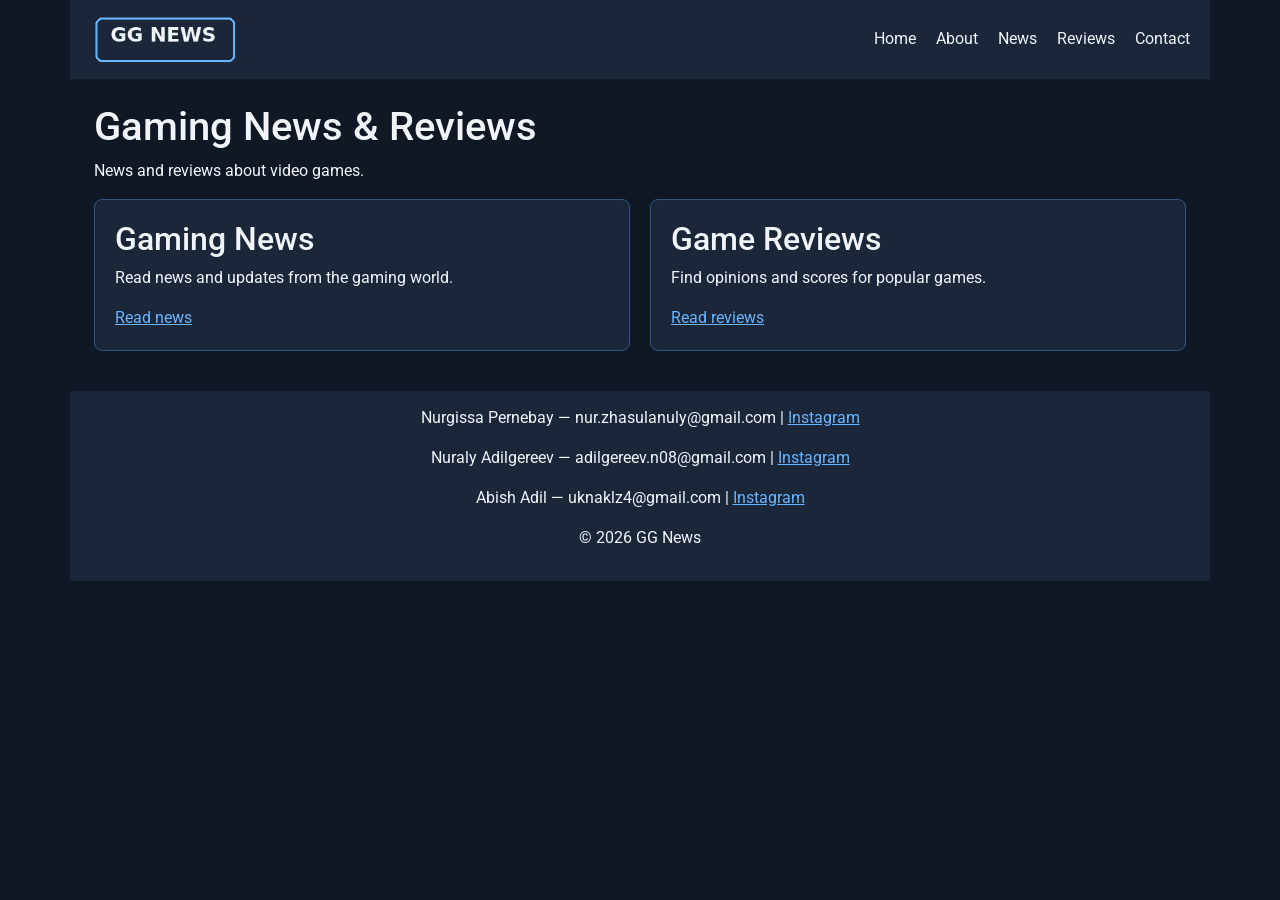
<file: index.html>
<!DOCTYPE html>
<html lang="en">
<head>
    <meta charset="UTF-8">
    <meta name="viewport" content="width=device-width, initial-scale=1.0">
    <title>Home - GG News</title>
    <link rel="stylesheet" href="https://cdn.jsdelivr.net/npm/bootstrap@5.3.6/dist/css/bootstrap.css">
    <link href="https://fonts.googleapis.com/css2?family=Roboto:wght@400;700&display=swap" rel="stylesheet">
    <link rel="stylesheet" href="css/style.css">
</head>
<body>
    <header class="container bar">
        <img class="logo" src="images/logo.png" alt="GG News logo">
        <nav class="menu">
            <a href="index.html">Home</a>
            <a href="about.html">About</a>
            <a href="news.html">News</a>
            <a href="reviews.html">Reviews</a>
            <a href="contact.html">Contact</a>
        </nav>
    </header>
    <main class="container p-4">
        <h1>Gaming News &amp; Reviews</h1>
        <p>News and reviews about video games.</p>
        <div class="grid">
            <div class="card">
                <h2>Gaming News</h2>
                <p>Read news and updates from the gaming world.</p>
                <a href="news.html">Read news</a>
            </div>
            <div class="card">
                <h2>Game Reviews</h2>
                <p>Find opinions and scores for popular games.</p>
                <a href="reviews.html">Read reviews</a>
            </div>
        </div>
    </main>
    <footer class="container foot text-center mt-3">
        <p>Nurgissa Pernebay — nur.zhasulanuly@gmail.com | <a href="https://www.instagram.com/nurgissa_pernebay/">Instagram</a></p>
        <p>Nuraly Adilgereev — adilgereev.n08@gmail.com | <a href="https://www.instagram.com/adilgereeev_/">Instagram</a></p>
        <p>Abish Adil — uknaklz4@gmail.com | <a href="https://www.instagram.com/epespsycho/">Instagram</a></p>
        <p>© 2026 GG News</p>
    </footer>
</body>
</html>
</file>
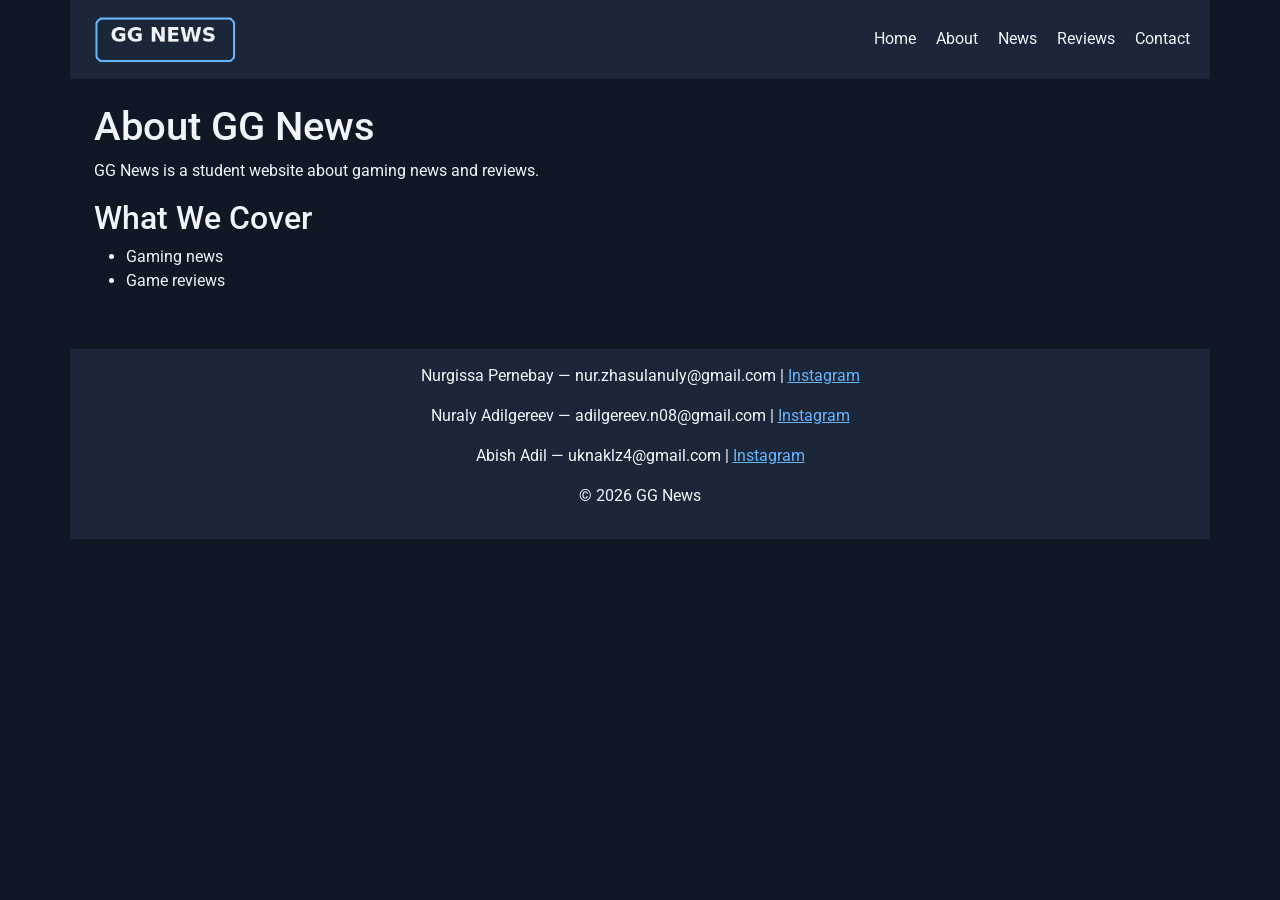
<file: about.html>
<!DOCTYPE html>
<html lang="en">
<head>
    <meta charset="UTF-8">
    <meta name="viewport" content="width=device-width, initial-scale=1.0">
    <title>About - GG News</title>
    <link rel="stylesheet" href="https://cdn.jsdelivr.net/npm/bootstrap@5.3.6/dist/css/bootstrap.css">
    <link href="https://fonts.googleapis.com/css2?family=Roboto:wght@400;700&display=swap" rel="stylesheet">
    <link rel="stylesheet" href="css/style.css">
</head>
<body>
    <header class="container bar">
        <img class="logo" src="images/logo.png" alt="GG News logo">
        <nav class="menu">
            <a href="index.html">Home</a>
            <a href="about.html">About</a>
            <a href="news.html">News</a>
            <a href="reviews.html">Reviews</a>
            <a href="contact.html">Contact</a>
        </nav>
    </header>
    <main class="container p-4">
        <h1>About GG News</h1>
        <p>GG News is a student website about gaming news and reviews.</p>
        <h2>What We Cover</h2>
        <ul>
            <li>Gaming news</li>
            <li>Game reviews</li>
        </ul>
    </main>
    <footer class="container foot text-center mt-3">
        <p>Nurgissa Pernebay — nur.zhasulanuly@gmail.com | <a href="https://www.instagram.com/nurgissa_pernebay/">Instagram</a></p>
        <p>Nuraly Adilgereev — adilgereev.n08@gmail.com | <a href="https://www.instagram.com/adilgereeev_/">Instagram</a></p>
        <p>Abish Adil — uknaklz4@gmail.com | <a href="https://www.instagram.com/epespsycho/">Instagram</a></p>
        <p>© 2026 GG News</p>
    </footer>
</body>
</html>
</file>
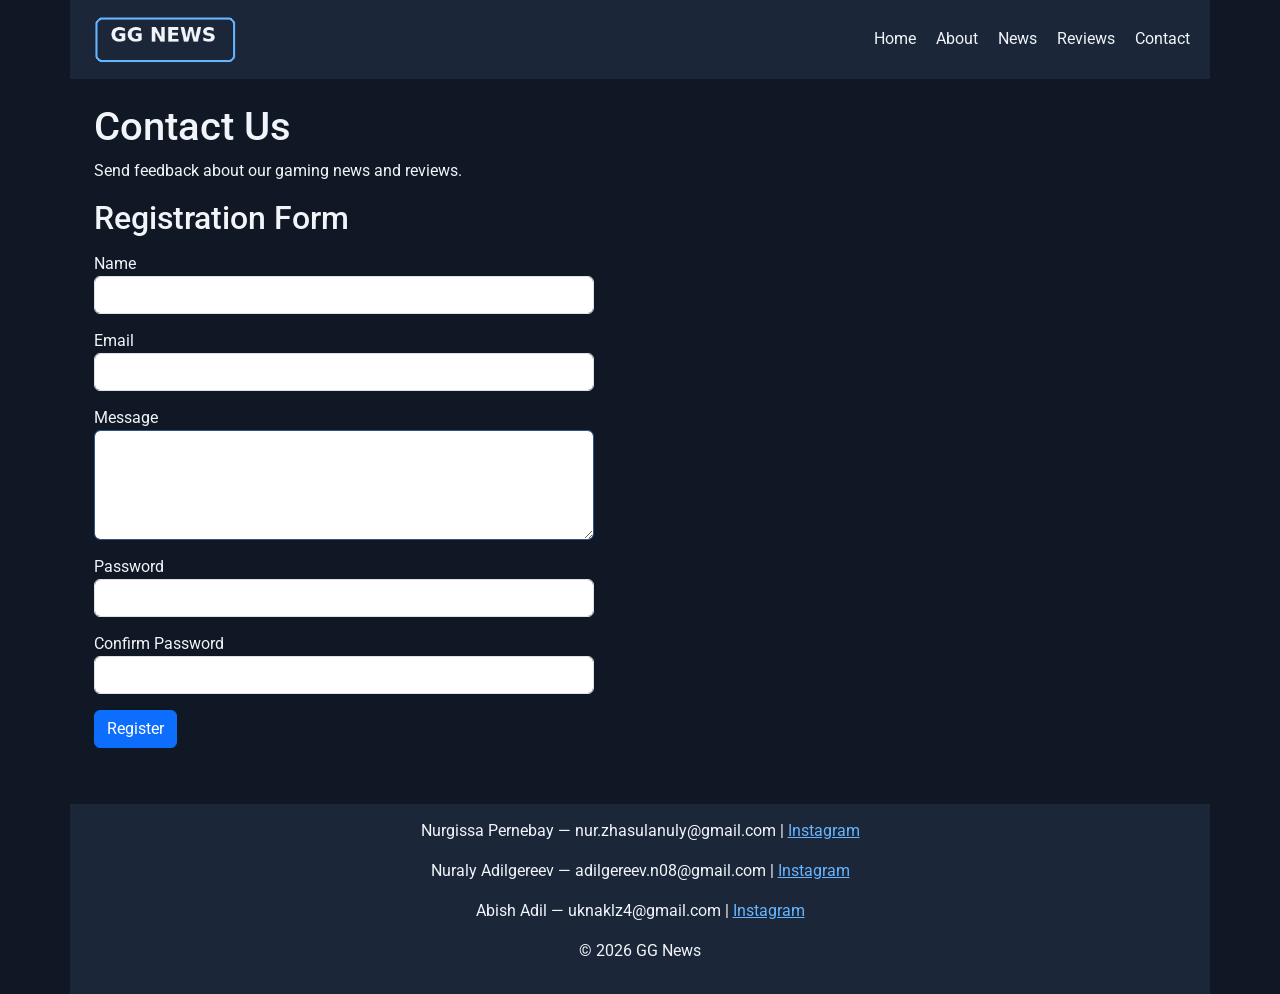
<file: contact.html>
<!DOCTYPE html>
<html lang="en">
<head>
    <meta charset="UTF-8">
    <meta name="viewport" content="width=device-width, initial-scale=1.0">
    <title>Contact - GG News</title>
    <link rel="stylesheet" href="https://cdn.jsdelivr.net/npm/bootstrap@5.3.6/dist/css/bootstrap.css">
    <link href="https://fonts.googleapis.com/css2?family=Roboto:wght@400;700&display=swap" rel="stylesheet">
    <link rel="stylesheet" href="css/style.css">
</head>
<body>
    <header class="container bar">
        <img class="logo" src="images/logo.png" alt="GG News logo">
        <nav class="menu">
            <a href="index.html">Home</a>
            <a href="about.html">About</a>
            <a href="news.html">News</a>
            <a href="reviews.html">Reviews</a>
            <a href="contact.html">Contact</a>
        </nav>
    </header>
    <main class="container p-4">
        <h1>Contact Us</h1>
        <p>Send feedback about our gaming news and reviews.</p>
        <h2>Registration Form</h2>
        <form class="form" id="registerForm" novalidate>
            <label for="name">Name</label>
            <input class="form-control" type="text" id="name" required>
            <small id="nameFeedback" class="d-block"></small>
            <label for="email">Email</label>
            <input class="form-control" type="email" id="email" required>
            <small id="emailFeedback" class="d-block"></small>
            <label for="message">Message</label>
            <textarea class="form-control" id="message" rows="4" required></textarea>
            <small id="messageFeedback" class="d-block"></small>
            <label for="password">Password</label>
            <input class="form-control" type="password" id="password" required>
            <small id="passwordFeedback" class="d-block"></small>
            <small id="strength" class="d-block"></small>
            <label for="confirmPassword">Confirm Password</label>
            <input class="form-control" type="password" id="confirmPassword" required>
            <small id="confirmPasswordFeedback" class="d-block"></small>
            <button class="btn btn-primary mt-3" type="submit">Register</button>
            <p id="formStatus" class="mt-2"></p>
        </form>
    </main>
    <footer class="container foot text-center mt-3">
        <p>Nurgissa Pernebay — nur.zhasulanuly@gmail.com | <a href="https://www.instagram.com/nurgissa_pernebay/">Instagram</a></p>
        <p>Nuraly Adilgereev — adilgereev.n08@gmail.com | <a href="https://www.instagram.com/adilgereeev_/">Instagram</a></p>
        <p>Abish Adil — uknaklz4@gmail.com | <a href="https://www.instagram.com/epespsycho/">Instagram</a></p>
        <p>© 2026 GG News</p>
    </footer>
    <script src="https://code.jquery.com/jquery-3.7.1.js"></script>
    <script src="js/script.js"></script>
</body>
</html>
</file>
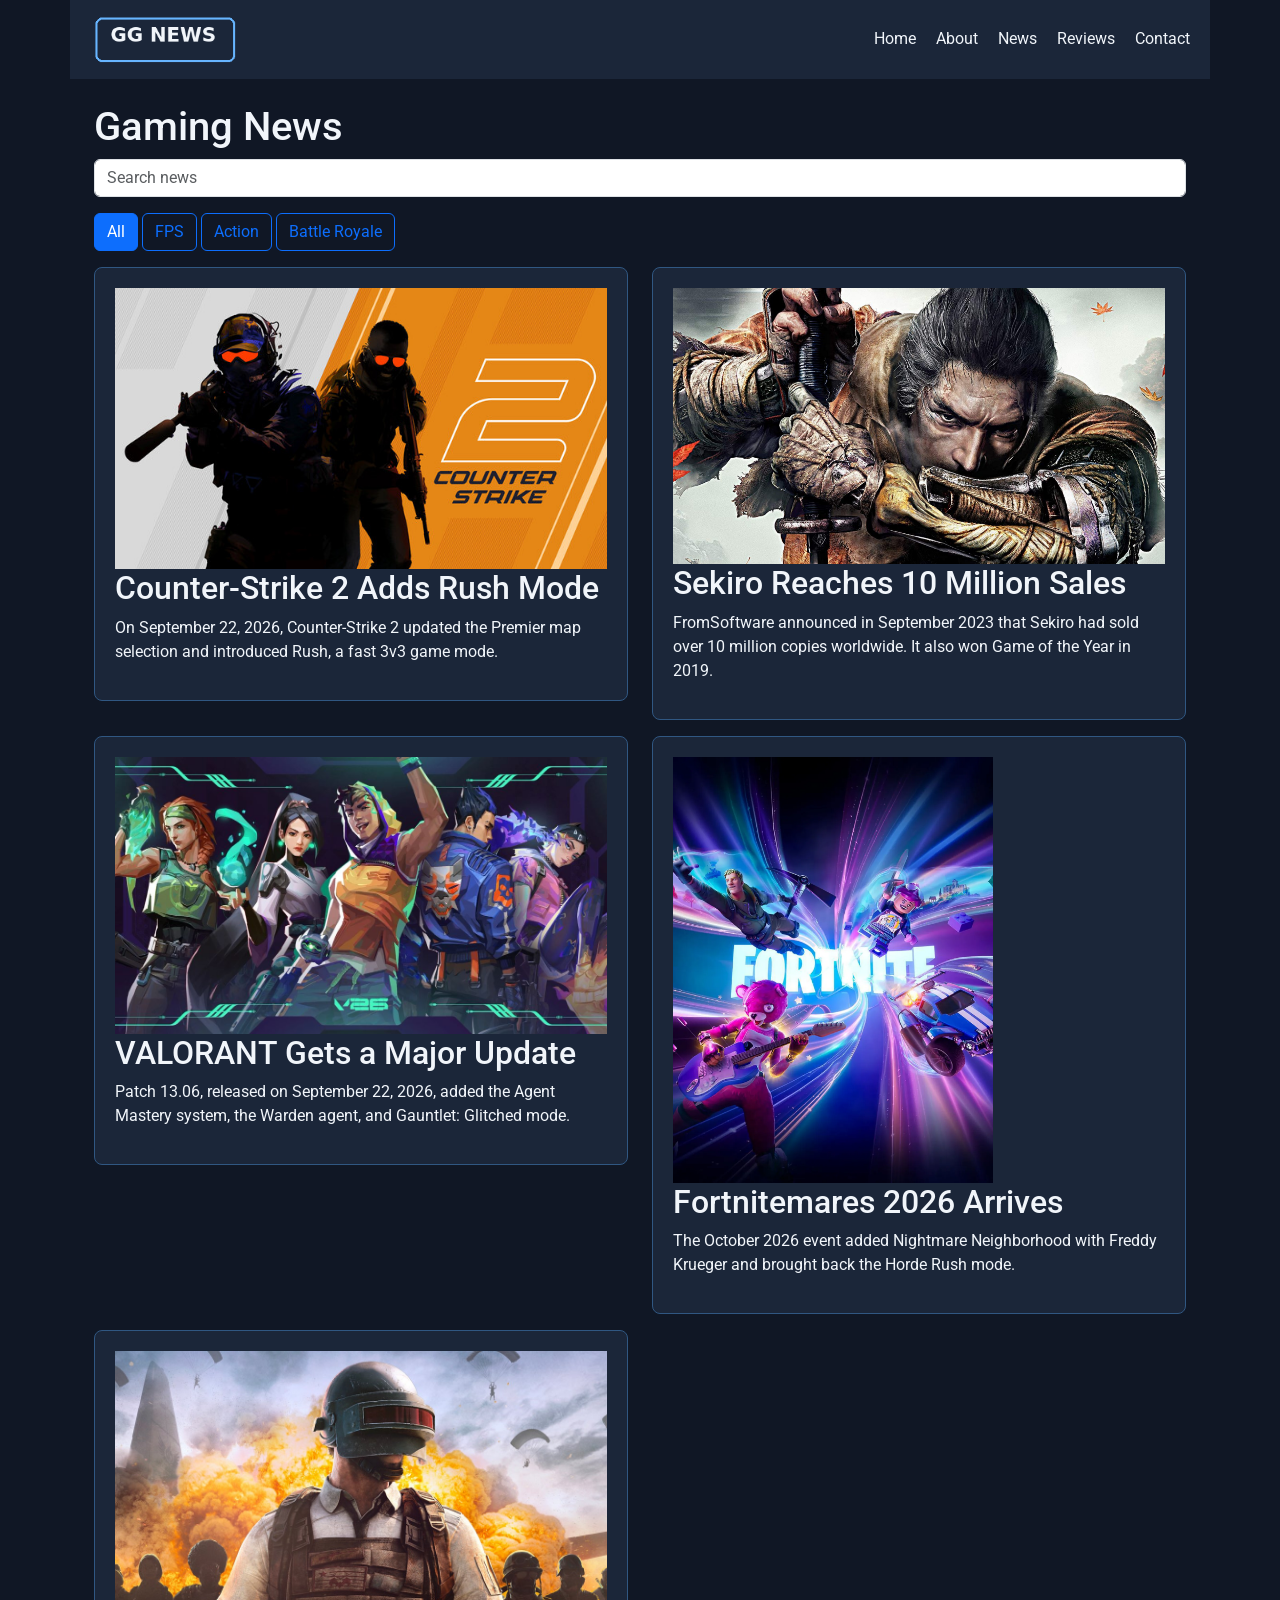
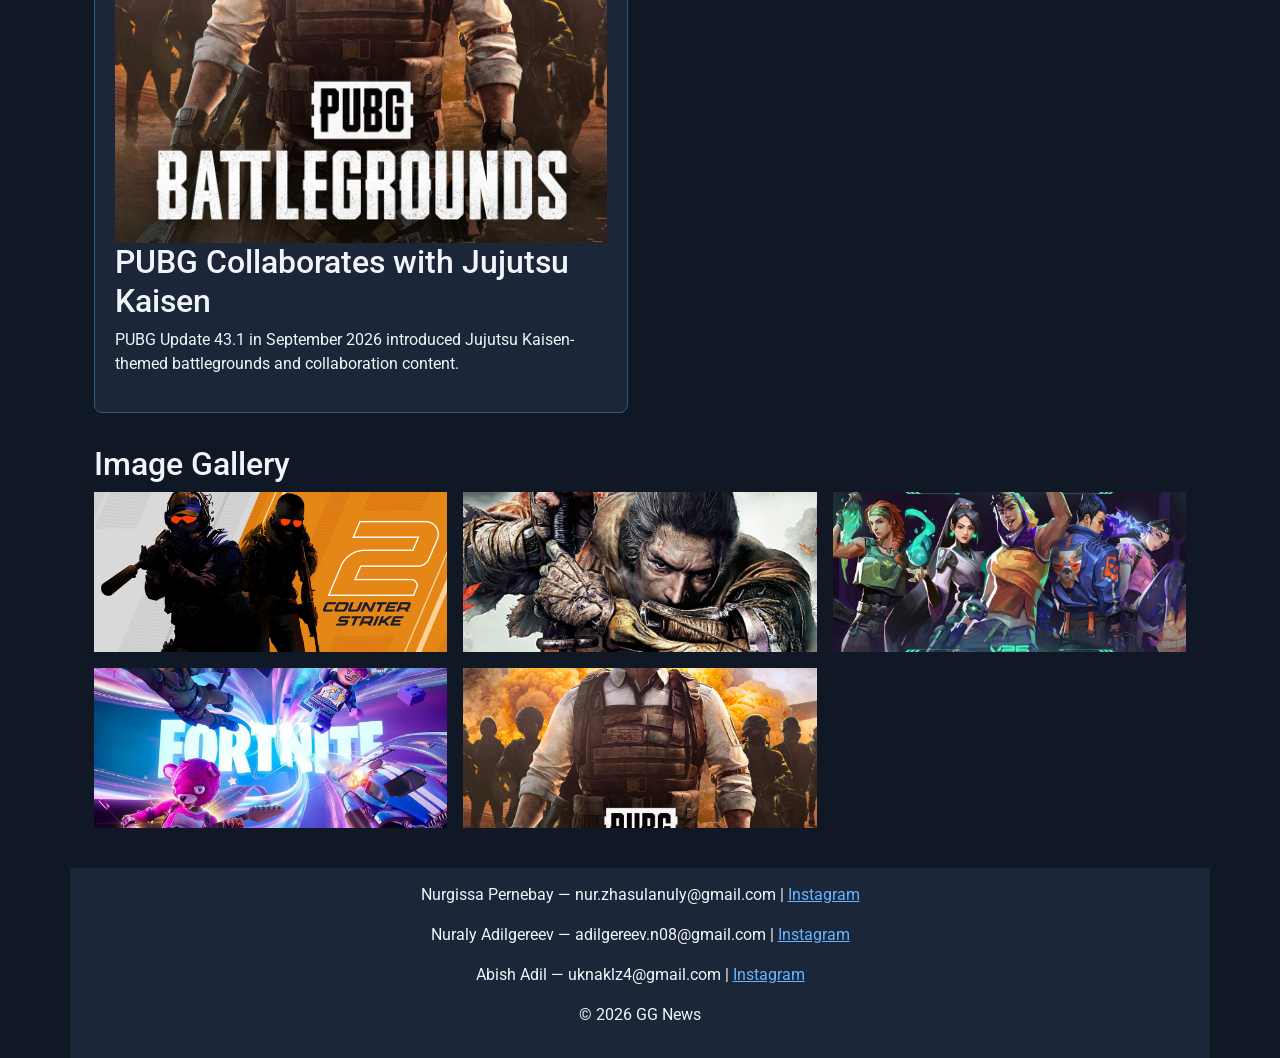
<file: news.html>
<!DOCTYPE html>
<html lang="en">
<head>
    <meta charset="UTF-8">
    <meta name="viewport" content="width=device-width, initial-scale=1.0">
    <title>News - GG News</title>
    <link rel="stylesheet" href="https://cdn.jsdelivr.net/npm/bootstrap@5.3.6/dist/css/bootstrap.css">
    <link href="https://fonts.googleapis.com/css2?family=Roboto:wght@400;700&display=swap" rel="stylesheet">
    <link rel="stylesheet" href="css/style.css">
</head>
<body>
    <header class="container bar">
        <img class="logo" src="images/logo.png" alt="GG News logo">
        <nav class="menu">
            <a href="index.html">Home</a>
            <a href="about.html">About</a>
            <a href="news.html">News</a>
            <a href="reviews.html">Reviews</a>
            <a href="contact.html">Contact</a>
        </nav>
    </header>
    <main class="container p-4">
        <h1>Gaming News</h1>
        <input id="search" class="form-control mb-3" type="search" placeholder="Search news" aria-label="Search news">
        <div class="mb-3">
            <button class="btn btn-primary category-btn" data-category="all">All</button>
            <button class="btn btn-outline-primary category-btn" data-category="fps">FPS</button>
            <button class="btn btn-outline-primary category-btn" data-category="action">Action</button>
            <button class="btn btn-outline-primary category-btn" data-category="battle">Battle Royale</button>
        </div>
        <div class="row">
            <div class="col-12 col-md-6 mb-3 news-item" data-category="fps">
                <div class="card">
                    <img class="pic" src="images/cs2.png" alt="Counter-Strike 2">
                    <h2>Counter-Strike 2 Adds Rush Mode</h2>
                    <p>On September 22, 2026, Counter-Strike 2 updated the Premier map selection and introduced Rush, a fast 3v3 game mode.</p>
                </div>
            </div>
            <div class="col-12 col-md-6 mb-3 news-item" data-category="action">
                <div class="card">
                    <img class="pic" src="images/sekiro.png" alt="Sekiro: Shadows Die Twice" loading="lazy">
                    <h2>Sekiro Reaches 10 Million Sales</h2>
                    <p>FromSoftware announced in September 2023 that Sekiro had sold over 10 million copies worldwide. It also won Game of the Year in 2019.</p>
                </div>
            </div>
            <div class="col-12 col-md-6 mb-3 news-item" data-category="fps">
                <div class="card">
                    <img class="pic" src="images/valorant.png" alt="Valorant" loading="lazy">
                    <h2>VALORANT Gets a Major Update</h2>
                    <p>Patch 13.06, released on September 22, 2026, added the Agent Mastery system, the Warden agent, and Gauntlet: Glitched mode.</p>
                </div>
            </div>
            <div class="col-12 col-md-6 mb-3 news-item" data-category="battle">
                <div class="card">
                    <img class="pic poster" src="images/fortnite.png" alt="Fortnite" loading="lazy">
                    <h2>Fortnitemares 2026 Arrives</h2>
                    <p>The October 2026 event added Nightmare Neighborhood with Freddy Krueger and brought back the Horde Rush mode.</p>
                </div>
            </div>
            <div class="col-12 col-md-6 mb-3 news-item" data-category="battle">
                <div class="card">
                    <img class="pic" src="images/pubg.png" alt="PUBG: Battlegrounds" loading="lazy">
                    <h2>PUBG Collaborates with Jujutsu Kaisen</h2>
                    <p>PUBG Update 43.1 in September 2026 introduced Jujutsu Kaisen-themed battlegrounds and collaboration content.</p>
                </div>
            </div>
        </div>
        <h2 class="mt-3">Image Gallery</h2>
        <div id="gallery" class="row g-3">
            <div class="col-6 col-md-4"><img class="pic gallery-img" src="images/cs2.png" alt="Counter-Strike 2"></div>
            <div class="col-6 col-md-4"><img class="pic gallery-img" src="images/sekiro.png" alt="Sekiro"></div>
            <div class="col-6 col-md-4"><img class="pic gallery-img" src="images/valorant.png" alt="VALORANT"></div>
            <div class="col-6 col-md-4"><img class="pic gallery-img" src="images/fortnite.png" alt="Fortnite"></div>
            <div class="col-6 col-md-4"><img class="pic gallery-img" src="images/pubg.png" alt="PUBG"></div>
        </div>
        <div id="lightbox">
            <button id="closeImage" aria-label="Close image">&times;</button>
            <div class="lightbox-content">
                <button id="prevImage" aria-label="Previous image">&#10094;</button>
                <img id="largeImage" alt="Enlarged game image">
                <button id="nextImage" aria-label="Next image">&#10095;</button>
            </div>
        </div>
    </main>
    <footer class="container foot text-center mt-3">
        <p>Nurgissa Pernebay — nur.zhasulanuly@gmail.com | <a href="https://www.instagram.com/nurgissa_pernebay/">Instagram</a></p>
        <p>Nuraly Adilgereev — adilgereev.n08@gmail.com | <a href="https://www.instagram.com/adilgereeev_/">Instagram</a></p>
        <p>Abish Adil — uknaklz4@gmail.com | <a href="https://www.instagram.com/epespsycho/">Instagram</a></p>
        <p>© 2026 GG News</p>
    </footer>
    <script src="https://code.jquery.com/jquery-3.7.1.js"></script>
    <script src="js/script.js"></script>
</body>
</html>
</file>
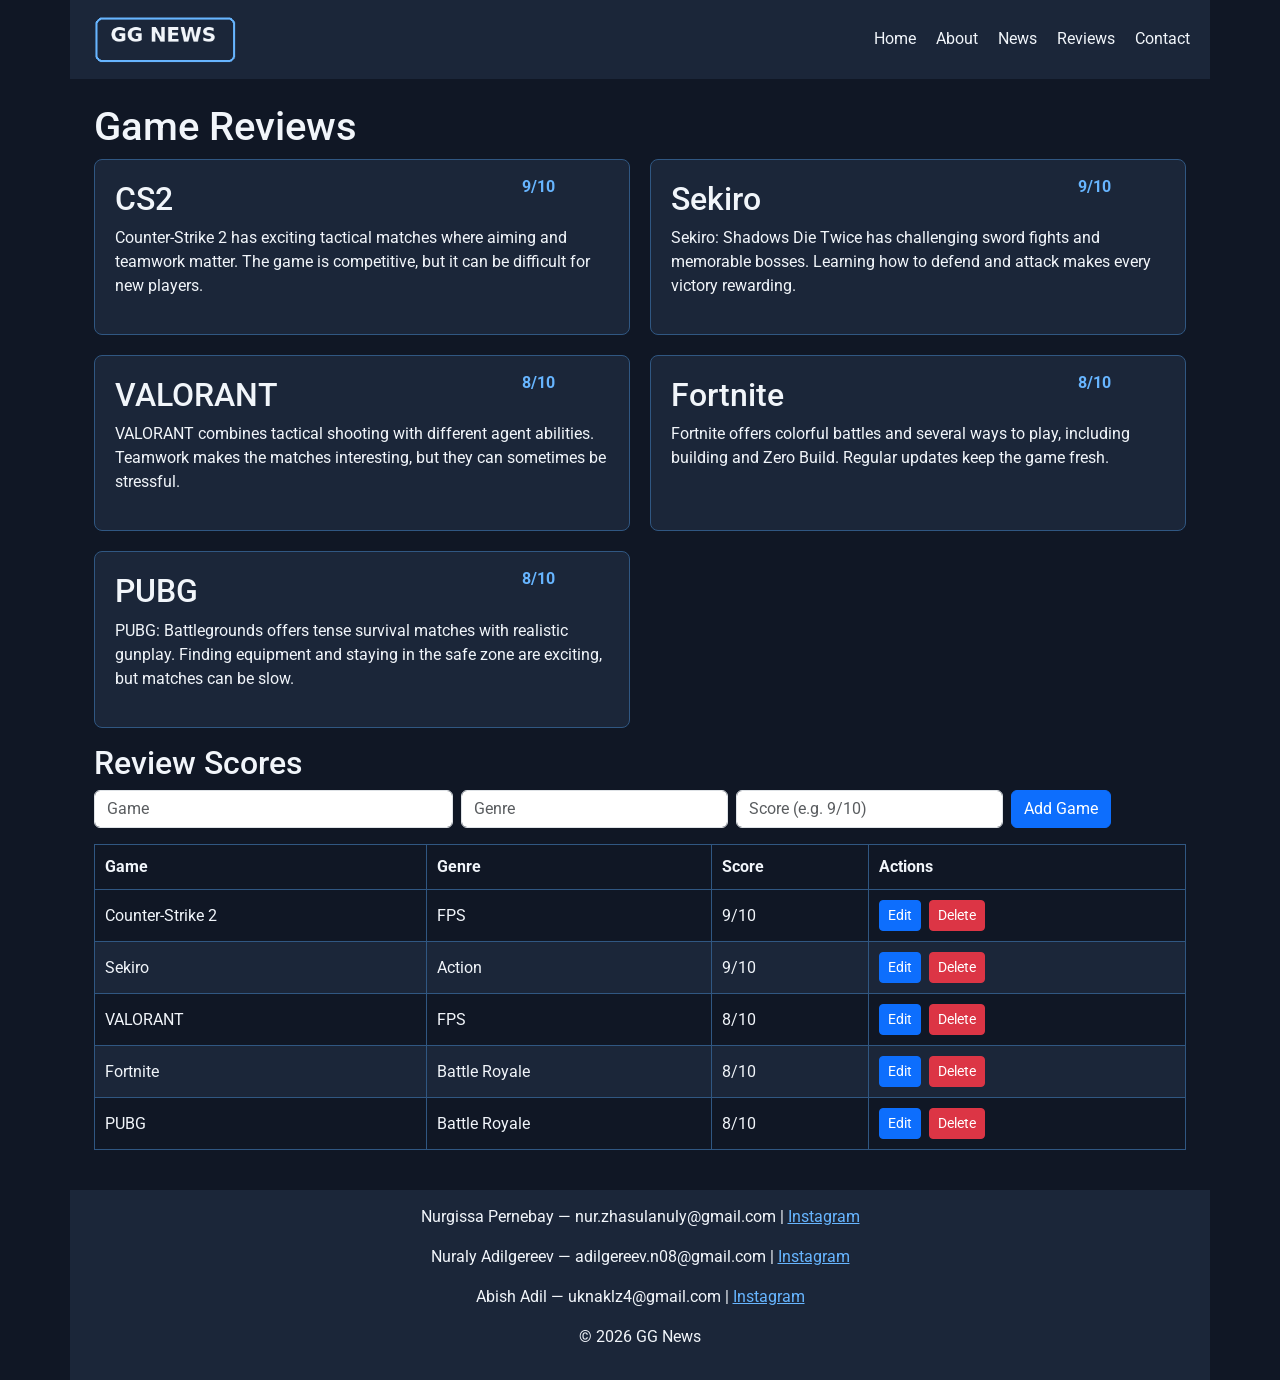
<file: reviews.html>
<!DOCTYPE html>
<html lang="en">
<head>
    <meta charset="UTF-8">
    <meta name="viewport" content="width=device-width, initial-scale=1.0">
    <title>Reviews - GG News</title>
    <link rel="stylesheet" href="https://cdn.jsdelivr.net/npm/bootstrap@5.3.6/dist/css/bootstrap.css">
    <link href="https://fonts.googleapis.com/css2?family=Roboto:wght@400;700&display=swap" rel="stylesheet">
    <link rel="stylesheet" href="css/style.css">
</head>
<body>
    <header class="container bar">
        <img class="logo" src="images/logo.png" alt="GG News logo">
        <nav class="menu">
            <a href="index.html">Home</a>
            <a href="about.html">About</a>
            <a href="news.html">News</a>
            <a href="reviews.html">Reviews</a>
            <a href="contact.html">Contact</a>
        </nav>
    </header>
    <main class="container p-4">
        <h1>Game Reviews</h1>
        <div class="grid">
            <div class="card">
                <span class="score">9/10</span>
                <h2>CS2</h2>
                <p>Counter-Strike 2 has exciting tactical matches where aiming and teamwork matter. The game is competitive, but it can be difficult for new players.</p>
            </div>
            <div class="card">
                <span class="score">9/10</span>
                <h2>Sekiro</h2>
                <p>Sekiro: Shadows Die Twice has challenging sword fights and memorable bosses. Learning how to defend and attack makes every victory rewarding.</p>
            </div>
            <div class="card">
                <span class="score">8/10</span>
                <h2>VALORANT</h2>
                <p>VALORANT combines tactical shooting with different agent abilities. Teamwork makes the matches interesting, but they can sometimes be stressful.</p>
            </div>
            <div class="card">
                <span class="score">8/10</span>
                <h2>Fortnite</h2>
                <p>Fortnite offers colorful battles and several ways to play, including building and Zero Build. Regular updates keep the game fresh.</p>
            </div>
            <div class="card">
                <span class="score">8/10</span>
                <h2>PUBG</h2>
                <p>PUBG: Battlegrounds offers tense survival matches with realistic gunplay. Finding equipment and staying in the safe zone are exciting, but matches can be slow.</p>
            </div>
        </div>
        <h2 class="mt-3">Review Scores</h2>
        <form id="gameForm" class="row g-2 mb-3">
            <div class="col-12 col-md-4"><input id="gameName" class="form-control" placeholder="Game" aria-label="Game" required></div>
            <div class="col-12 col-md-3"><input id="gameGenre" class="form-control" placeholder="Genre" aria-label="Genre" required></div>
            <div class="col-12 col-md-3"><input id="gameScore" class="form-control" placeholder="Score (e.g. 9/10)" aria-label="Score" required></div>
            <div class="col-12 col-md-2"><button id="saveGame" class="btn btn-primary" type="submit">Add Game</button></div>
        </form>
        <table class="scores">
            <thead><tr><th>Game</th><th>Genre</th><th>Score</th><th>Actions</th></tr></thead>
            <tbody id="gameRows"></tbody>
        </table>
    </main>
    <footer class="container foot text-center mt-3">
        <p>Nurgissa Pernebay — nur.zhasulanuly@gmail.com | <a href="https://www.instagram.com/nurgissa_pernebay/">Instagram</a></p>
        <p>Nuraly Adilgereev — adilgereev.n08@gmail.com | <a href="https://www.instagram.com/adilgereeev_/">Instagram</a></p>
        <p>Abish Adil — uknaklz4@gmail.com | <a href="https://www.instagram.com/epespsycho/">Instagram</a></p>
        <p>© 2026 GG News</p>
    </footer>
    <script src="https://code.jquery.com/jquery-3.7.1.js"></script>
    <script src="js/script.js"></script>
</body>
</html>
</file>
<file: css/style.css>
:root {
    --bg: #101725;
    --panel: #1b2639;
    --text: #f1f5fa;
}
body {
    background-color: var(--bg);
    color: var(--text);
    font-family: 'Roboto', Arial, sans-serif;
}
.bar {
    display: flex;
    justify-content: space-between;
    align-items: center;
    gap: 20px;
    background-color: var(--panel);
    padding: 12px 20px;
}
.logo {
    width: 150px;
    height: auto;
}
.menu {
    display: flex;
    gap: 20px;
}
.menu a {
    color: var(--text);
    text-decoration: none;
}
.menu a:hover, .menu a:focus {
    color: #67b5ff;
}
.grid {
    display: grid;
    grid-template-columns: repeat(2, 1fr);
    gap: 20px;
}
.card {
    position: relative;
    background-color: var(--panel);
    color: var(--text);
    padding: 20px;
    border: 1px solid #305782;
    border-radius: 8px;
}
.card a {
    color: #67b5ff;
}
.pic {
    width: 100%;
    height: auto;
}
.poster {
    width: 65%;
}
.score {
    position: absolute;
    top: 15px;
    left: 80%;
    color: #67b5ff;
    font-weight: bold;
}
.scores {
    width: 100%;
    border-collapse: collapse;
}
.scores th, .scores td {
    padding: 10px;
    border: 1px solid #305782;
}
.scores tr:nth-child(even) {
    background-color: var(--panel);
}
.form {
    max-width: 500px;
}
#message {
    border: 1px solid #305782;
}
.form label {
    display: block;
    margin-top: 15px;
}
.foot {
    background-color: var(--panel);
    padding: 15px;
}
.foot a {
    color: #67b5ff;
}
@media (max-width: 768px) {
    .grid {
        grid-template-columns: 1fr;
    }
}
@media (max-width: 575px) {
    .bar {
        flex-direction: column;
    }
    .menu {
        flex-wrap: wrap;
        justify-content: center;
    }
    h1 {
        font-size: 28px;
    }
}
.gallery-img {
    height: 160px;
    object-fit: cover;
    cursor: pointer;
}
#lightbox {
    display: none;
    position: fixed;
    inset: 0;
    z-index: 1000;
    background: rgba(0, 0, 0, 0.9);
}
.lightbox-content {
    display: flex;
    align-items: center;
    justify-content: center;
    gap: 10px;
    height: 100%;
}
#largeImage {
    max-width: 75vw;
    max-height: 80vh;
}
#lightbox button {
    background: none;
    border: 0;
    color: white;
    font-size: 36px;
}
#closeImage {
    position: absolute;
    top: 10px;
    right: 20px;
}
</file>
